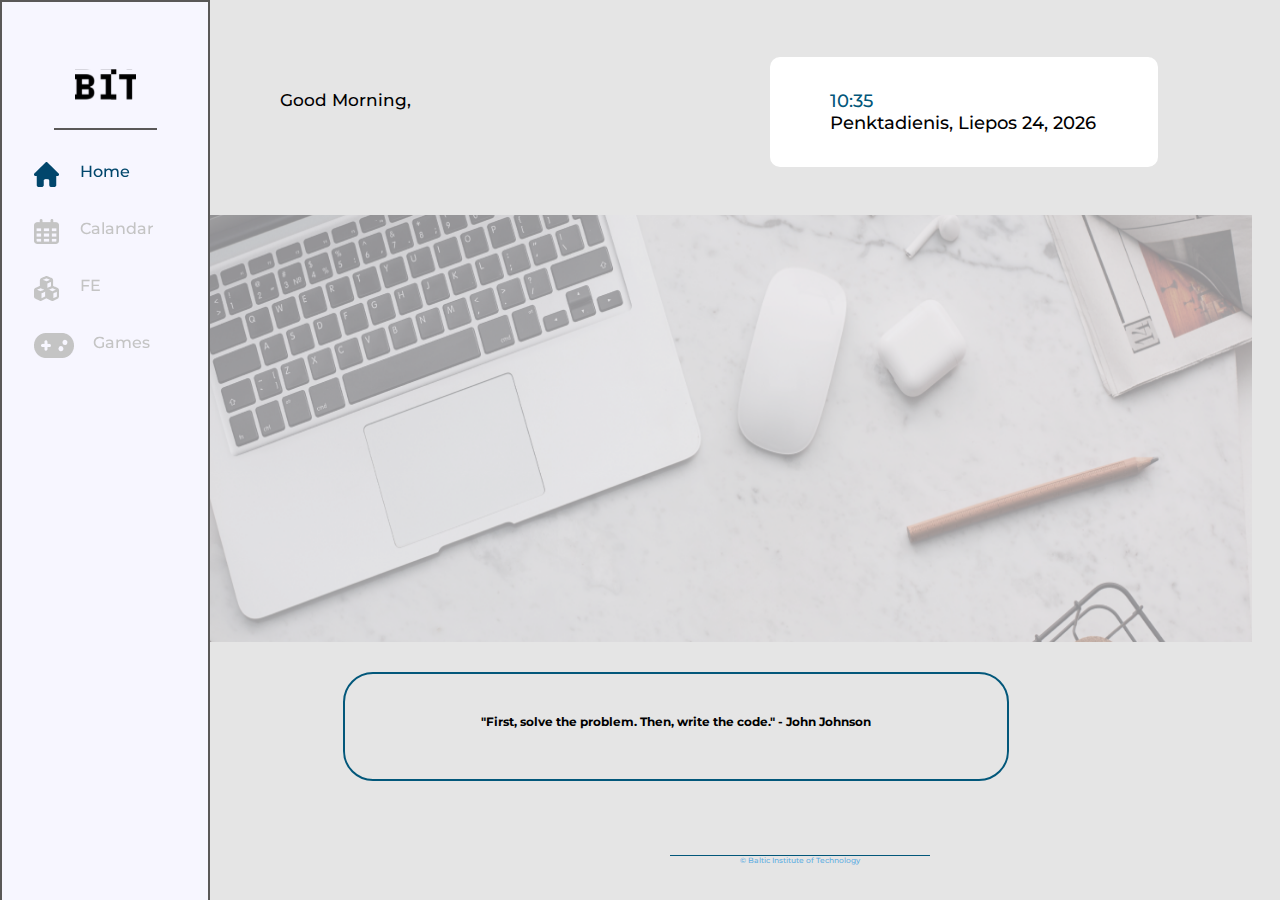
<file: index.html>
<!DOCTYPE html>
<html lang="en">
<head>
    <link rel="preconnect" href="https://fonts.googleapis.com">
<link rel="preconnect" href="https://fonts.gstatic.com" crossorigin>
<link href="https://fonts.googleapis.com/css2?family=Dosis&family=Montserrat:wght@500&display=swap" rel="stylesheet">
    
    <link rel="stylesheet" href="styles\home.css">
    <meta charset="UTF-8">
    <meta http-equiv="X-UA-Compatible" content="IE=edge">
    <meta name="viewport" content="width=device-width, initial-scale=1.0">
    <title>Friday challenge 1</title>
</head>
<body>
    

    <nav>
        <div class="main-logo">
            <img id="main-svg" src="assets\logo.svg" alt="main-lg-svg">   
        </div>
        <div class="line"> 
        </div>
        <div class="nav-content">
            <div class="home" > 
                <a href="index.html"> <img id="home" src="assets\home.png" alt="home">
                    <span class="text">Home</span> </a>    
            </div>
            <div class="calandar">
                <a href="calandar.html"> <img id="calandar" src="assets\calandar.png" alt="calandar">
                    <span class="text">Calandar</span> </a>       
            </div>
            <div class="FE">
                <a href="fe.html"> <img id="FE" src="assets\boxes.png" alt="FE">
                    <span class="text">FE</span> </a> 
            </div>
            <div class="games">
                <a href="games.html"> <img id="games" src="assets\game.png" alt="games">                                                                                                                 
                    <span class="text">Games</span> </a>
            </div>
        </div>
        </nav>
<section>
     <div class="header">
         <div class="leftTopBox">
             <div class="greet">
                <div id = "dayTimee" onload="dayTime()"></div>
                <div id = "name" onload="guestName()">.</div>
              
                

             </div>
 
         </div>
         <div class="rightTopBox">
             <div class="date">
                <div id = "clock" onload="currentTime()"></div>
                <div id = "date" onload="currentDate()"></div>
             </div>


         </div>
     </div>
     <div class="background">
         
        
       <!--      <img class="background"src="assets\workplace-results-professional-report-accounting-during 1.png" alt="workplace">
          -->
     </div>
     <div class="bottom">
         <div class="quote">
             <h4>"First, solve the problem. Then, write the code." - John Johnson</h4>

         </div>

     </div>
</section>


    <footer>
        <div class="footer-line"></div>
        <span> © Baltic Institute of Technology </span>
        <br>
    </footer>
    

    <script src="scripts\homeScript.js"></script>
</body>
</html>
</file>
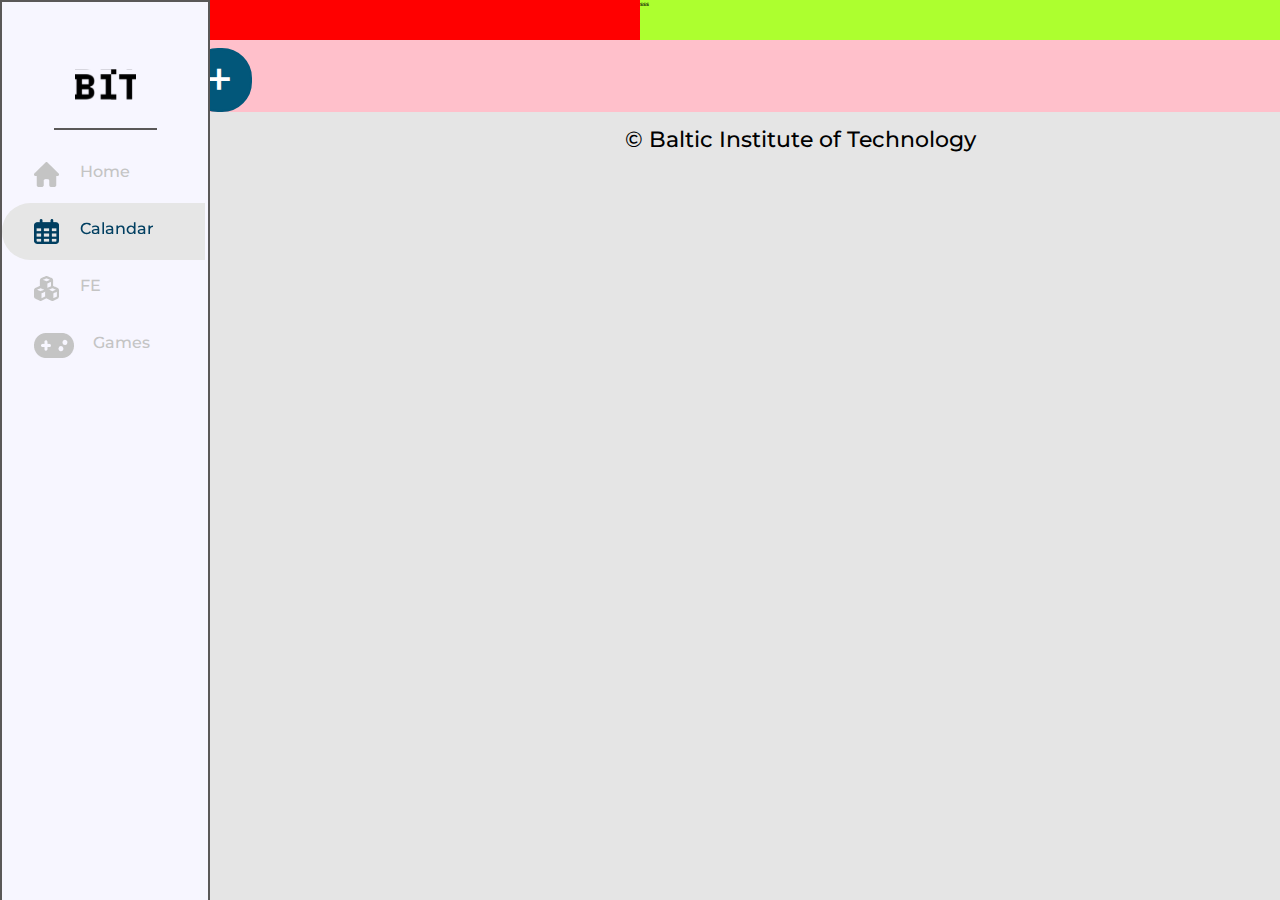
<file: calandar.html>
<!DOCTYPE html>
<html lang="en">
<head>
    <link rel="preconnect" href="https://fonts.googleapis.com">
<link rel="preconnect" href="https://fonts.gstatic.com" crossorigin>
<link href="https://fonts.googleapis.com/css2?family=Dosis&family=Montserrat:wght@500&display=swap" rel="stylesheet">
    
    <link rel="stylesheet" href="styles\calandar.css">
    <meta charset="UTF-8">
    <meta http-equiv="X-UA-Compatible" content="IE=edge">
    <meta name="viewport" content="width=device-width, initial-scale=1.0">
    <title>Friday challenge 1</title>
</head>
<body>
    

    <nav>
        <div class="main-logo">
            <img id="main-svg" src="assets\logo.svg" alt="main-lg-svg">   
        </div>
        <div class="line"> 
        </div>
        <div class="nav-content">
            <div class="home" > 
                <a href="index.html"> <img id="home" src="assets\home.png" alt="home">
                    <span class="text">Home</span> </a>    
            </div>
            <div class="calandar">
                <a href="calandar.html"> <img id="calandar" src="assets\calandar.png" alt="calandar">
                    <span class="text">Calandar</span> </a>       
            </div>
            <div class="FE">
                <a href="fe.html"> <img id="FE" src="assets\boxes.png" alt="FE">
                    <span class="text">FE</span> </a> 
            </div>
            <div class="games">
                <a href="games.html"> <img id="games" src="assets\game.png" alt="games">                                                                                                                 
                    <span class="text">Games</span> </a>
            </div>
        </div>
        </nav>

        <section class="content">
            <div class="left">sssss
                <div class="scss">s
                    <div class="1st">z</div>
                    <div class="2nd">s</div>
                    <div class="3rd">a</div>
                </div>
                <div class="react">
                    <div class="1st"></div>
                    <div class="2nd"></div>
                    <div class="3rd"></div>
                </div>
              
                <div class="php">
                    <div class="1st"></div>
                    <div class="2nd"></div>
                    <div class="3rd"></div>
                </div>

            </div>
            <div class="right">sss
            </div>
        </section>
        <section class="bottomContent">
            <div class="bottomBox">asdasd
                <div class="button">+


                </div>

            </div>
        </section>



    <footer>
        <div class="footer-line"></div>
        <span> © Baltic Institute of Technology </span>
        <br>
    </footer>
   

   
</body>
</html>
</file>
